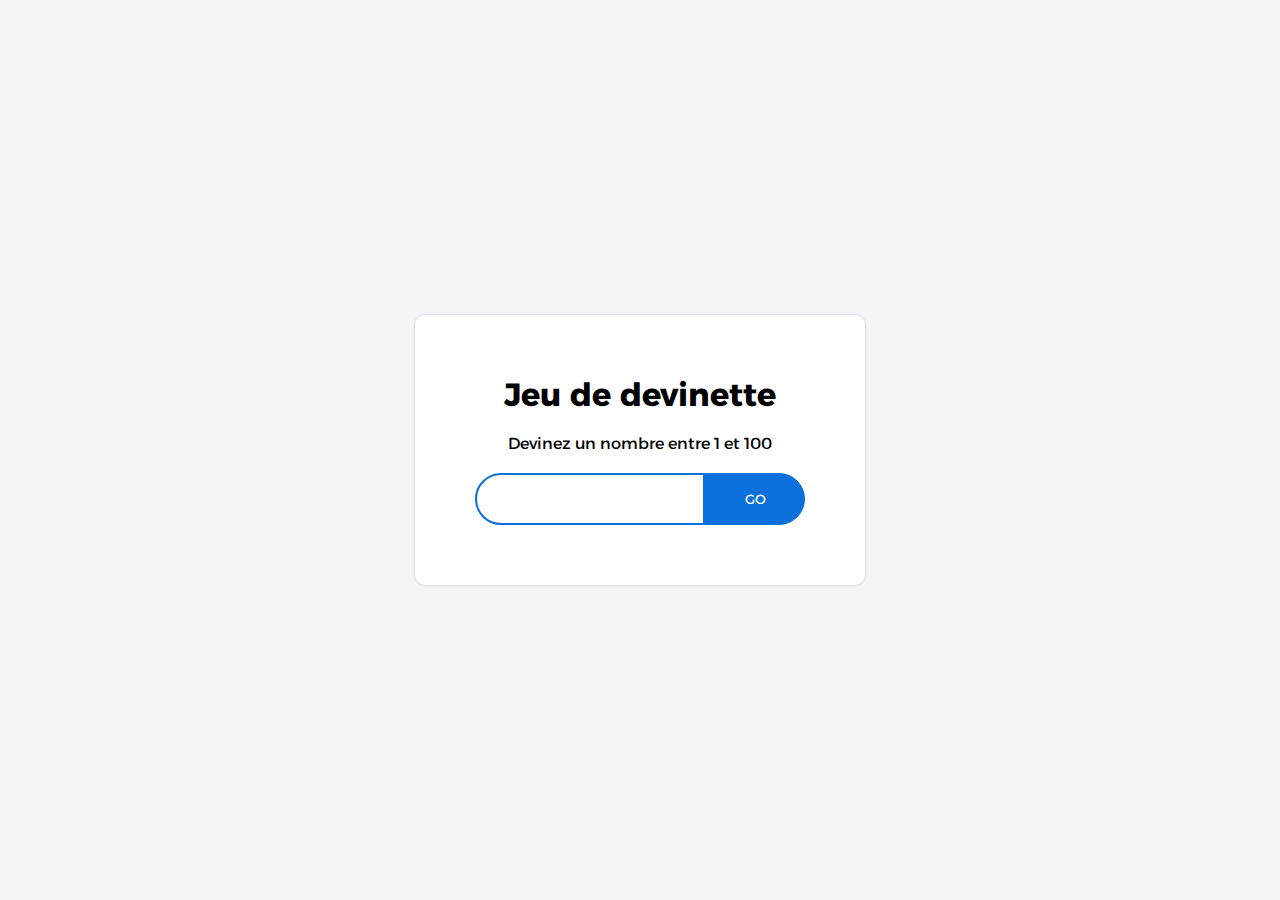
<file: deviner_le_nombre/index.html>
<!DOCTYPE html>
<html lang="en">
<head>
    <meta charset="UTF-8">
    <meta name="viewport" content="width=device-width, initial-scale=1.0">
    <title>Deviner le nombre</title>
    <link rel="stylesheet" href="style.css">
</head>
<body>
    <main>
        <h1>Jeu de devinette</h1>
        <p>Devinez un nombre entre 1 et 100</p>
        <p id="message"></p>
        <div id="form">
            <input type="number"  id="input" min="0" max="100">
            <button id="button">GO</button>
        </div>
        <div id="link"><a href="index.html">Recommencer</a></div>
    </main>
    <script src="script.js"></script>
</body>
</html>
</file>
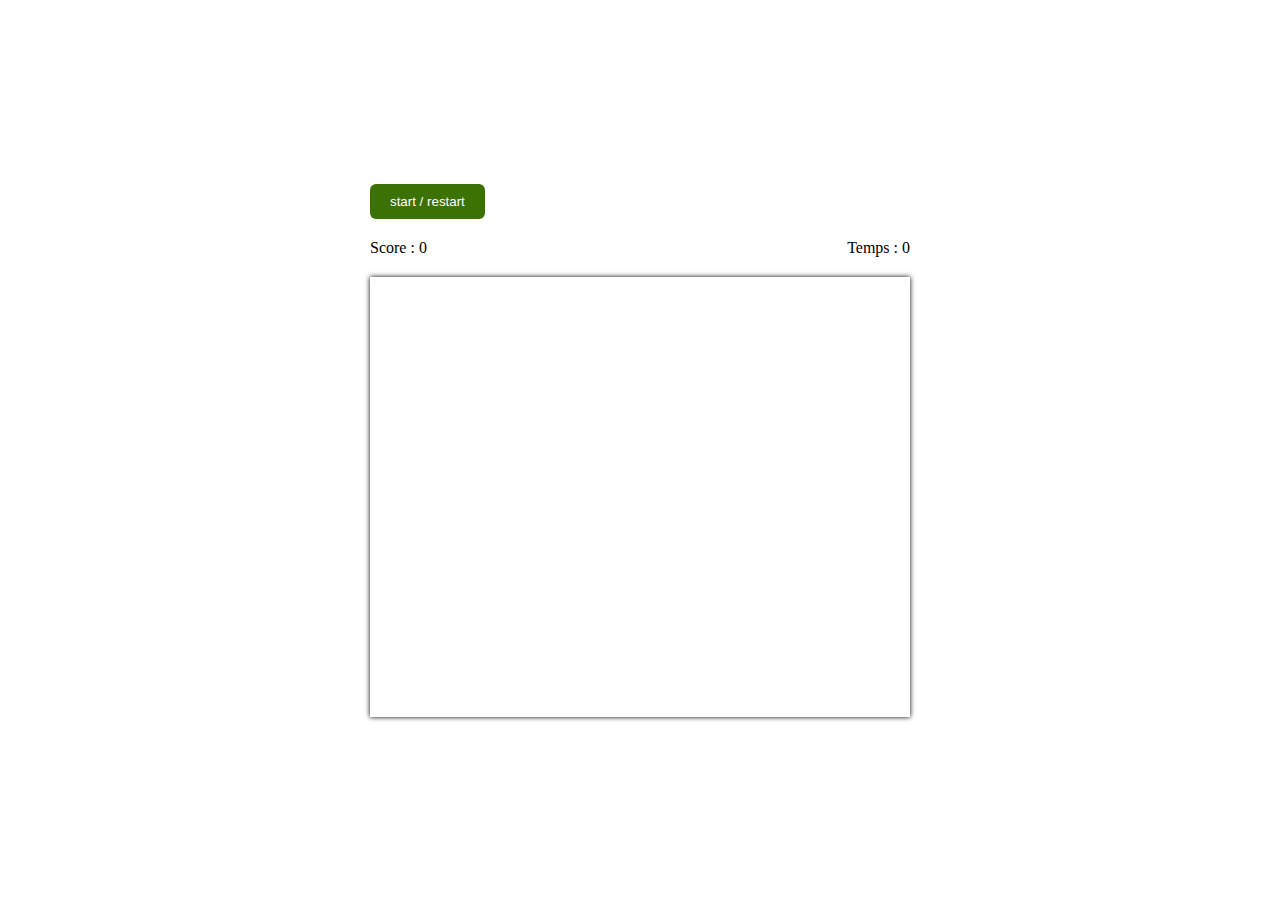
<file: jeu_de_tir/index.html>
<!DOCTYPE html>
<html lang="en">
<head>
    <meta charset="UTF-8">
    <meta name="viewport" content="width=device-width, initial-scale=1.0">
    <title>Jeu de tir en js</title>
    <link rel="stylesheet" href="style.css">
</head>
<body>
    <div class="game">
        <button class="start_btn">start / restart</button>
        <div class="game_infos">
            <span class="score">Score : 0</span>
            <span class="time">Temps : 0</span>
        </div>
        <div class="container"></div>
    </div>
    <script src="script.js"></script>
</body>
</html>
</file>
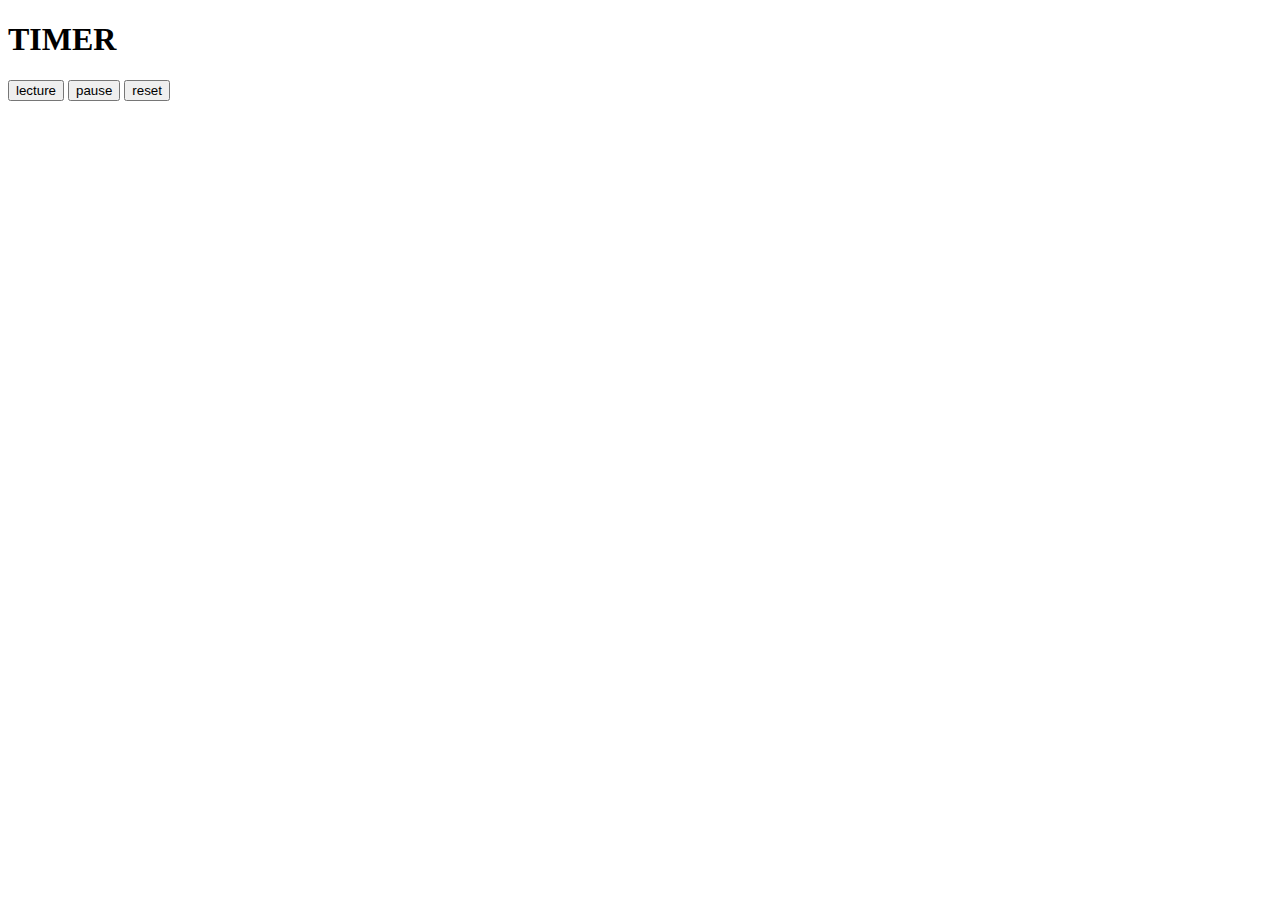
<file: timer/index.html>
<!DOCTYPE html>
<html lang="en">
<head>
    <meta charset="UTF-8">
    <meta name="viewport" content="width=device-width, initial-scale=1.0">
    <title>Timer</title>
</head>
<body>
    <h1>TIMER</h1>

    <div id="chrono"></div>
    <button onclick="lecture()">lecture</button>
    <button onclick="pause()">pause</button>
    <button onclick="reset()">reset</button>

    <script src="script.js"></script>
</body>
</html>
</file>
<file: deviner_le_nombre/style.css>
@import url('https://fonts.googleapis.com/css2?family=Alexandria:wght@100;300;500;600&family=Rubik+Glitch&display=swap');
*{
    margin: 0;
    padding: 0;
    box-sizing: border-box;
    font-family: 'Alexandria', sans-serif;
    transition: 0.5s;
}
body {
    display: flex;
    align-items: center;
    justify-content: center;
    min-height: 100vh;
    background-color: #F3F5F9;
}
main {
    background-color: #fff;
    width: 450px;
    padding: 60PX;
    border-radius: 10px;
    box-shadow: 0 0 3px rgba(0,0,0,0.2);
    text-align: center;
   
}
p {
    margin: 20px 0;
}
div{
    display: flex;
    width: 100%;
    text-align: center;
}
input  {
    width: calc(100% - 100PX);
    padding: 16px 5px;
    outline: 0;
    border: 2px solid #0B6FDC;
    border-radius: 60PX 0 0 60PX;
    text-align: center;

} 

h4 {
    margin: 20px 0;
    margin-bottom: 40px;
    line-height: 60PX;
    color: #999;
}
button {
    width: 100PX;
    border: 1px solid #0B6FDC;
    background-color: #0B6FDC ;
    color: #fff;
    border-radius: 0 60PX 60PX 0;
    cursor: pointer;
}
#link {
    display: none;
    text-align: center;
    justify-content: center;
}
a {
    text-align: center;
    border: 2px solid #0B6FDC;
    padding: 16px 70px;
    text-decoration: 0;
    color: #fff;
    transition:0.5s;
    border-radius: 60PX;
    cursor: pointer;
    background-color: #0B6FDC;
}
a:hover {
   
    background-color: transparent;
    color: #0B6FDC;
}
</file>
<file: jeu_de_tir/style.css>
*{
    margin: 0;
    padding: 0;
}
body{
    display: flex;
    align-items: center;
    justify-content: center;
    height: 100vh;
    background-position: center;
    background-size: cover;
}

.game_infos{
    display: flex;
    justify-content: space-between;
    margin-bottom: 20px;
}

.container{
    height: 400px;
    width: 500px;
    border: 1 px solid #999;
    cursor: crosshair;
    position: relative;
    padding: 20px;
    display: flex;
    justify-content: center;
    align-items: center;
    background-color: #fff;
    box-shadow: 0 0 5px rgba(0, 0, 0, 1);
    overflow: hidden;
}

#target{
    height: 60px;
    width: 60px;
    position: absolute;
    transition: 0.25s;
    animation: animateTarget 10s infinite;
}



button{
    padding: 10px 20px;
    margin-bottom: 20px;
    background-color: #3C7103;
    border: 0;
    color: #fff;
    border-radius: 6px;
    cursor: pointer;
}

@keyframes animateTarget {
    to{
        transform: translateY(-200px) rotate(90deg);
    }
}
</file>
